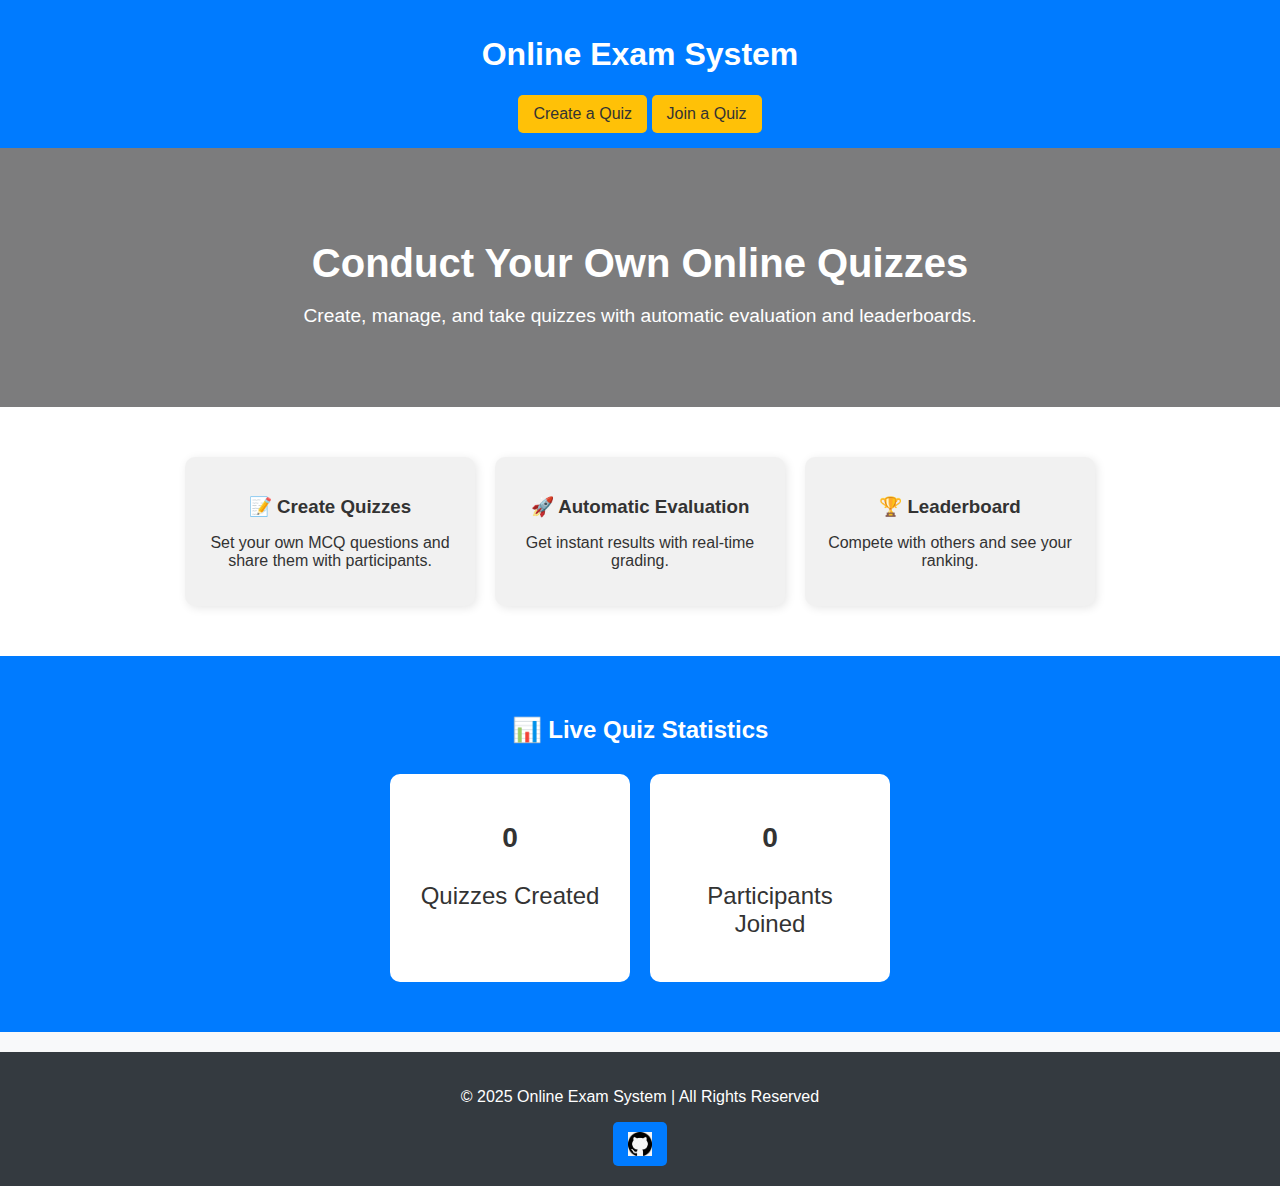
<file: index.html>
<!DOCTYPE html>
<html lang="en">
<head>
    <meta charset="UTF-8">
    <meta name="viewport" content="width=device-width, initial-scale=1.0">
    <title>Online Exam System</title>
    <link rel="stylesheet" href="styles.css">
    <script src="https://code.jquery.com/jquery-3.6.0.min.js"></script>
</head>
<body>

    <!-- Header -->
    <header>
        <h1>Online Exam System</h1>
        <nav>
            <a href="create-quiz.html" class="btn secondary">Create a Quiz</a>
            <a href="join-quiz.html" class="btn secondary">Join a Quiz</a>
        </nav>
    </header>

    <!-- Hero Section -->
<section class="hero">
    <div class="hero-content">
        <h2>Conduct Your Own Online Quizzes</h2>
        <p>Create, manage, and take quizzes with automatic evaluation and leaderboards.</p>
    </div>
</section>


    <!-- Features Section -->
    <section class="features">
        <div class="feature">
            <h3>📝 Create Quizzes</h3>
            <p>Set your own MCQ questions and share them with participants.</p>
        </div>
        <div class="feature">
            <h3>🚀 Automatic Evaluation</h3>
            <p>Get instant results with real-time grading.</p>
        </div>
        <div class="feature">
            <h3>🏆 Leaderboard</h3>
            <p>Compete with others and see your ranking.</p>
        </div>
    </section>

    <!-- Statistics Section -->
    <section class="stats">
        <h2>📊 Live Quiz Statistics</h2>
        <div class="stats-container">
            <div class="stat-box">
                <h3 id="quizCount">0</h3>
                <p>Quizzes Created</p>
            </div>
            <div class="stat-box">
                <h3 id="participantsCount">0</h3>
                <p>Participants Joined</p>
            </div>
        </div>
    </section>

    <!-- Footer Section -->
<footer>
    <p>&copy; 2025 Online Exam System | All Rights Reserved</p>
    <div class="social-links">
        <a href="https://github.com/2341316"><img src="github_logo.jpg" alt="GitHub"></a>
    </div>
</footer>

    <script>
        $(document).ready(function() {
            // Get total quizzes from localStorage
            let quizKeys = Object.keys(localStorage).filter(key => key.startsWith("quiz_"));
            let totalQuizzes = quizKeys.length;
            $("#quizCount").text(totalQuizzes);

            // Get total participants from localStorage
            let participantKeys = Object.keys(localStorage).filter(key => key.startsWith("participant_"));
            let totalParticipants = participantKeys.length;
            $("#participantsCount").text(totalParticipants);
        });
    </script>

</body>
</html>
</file>
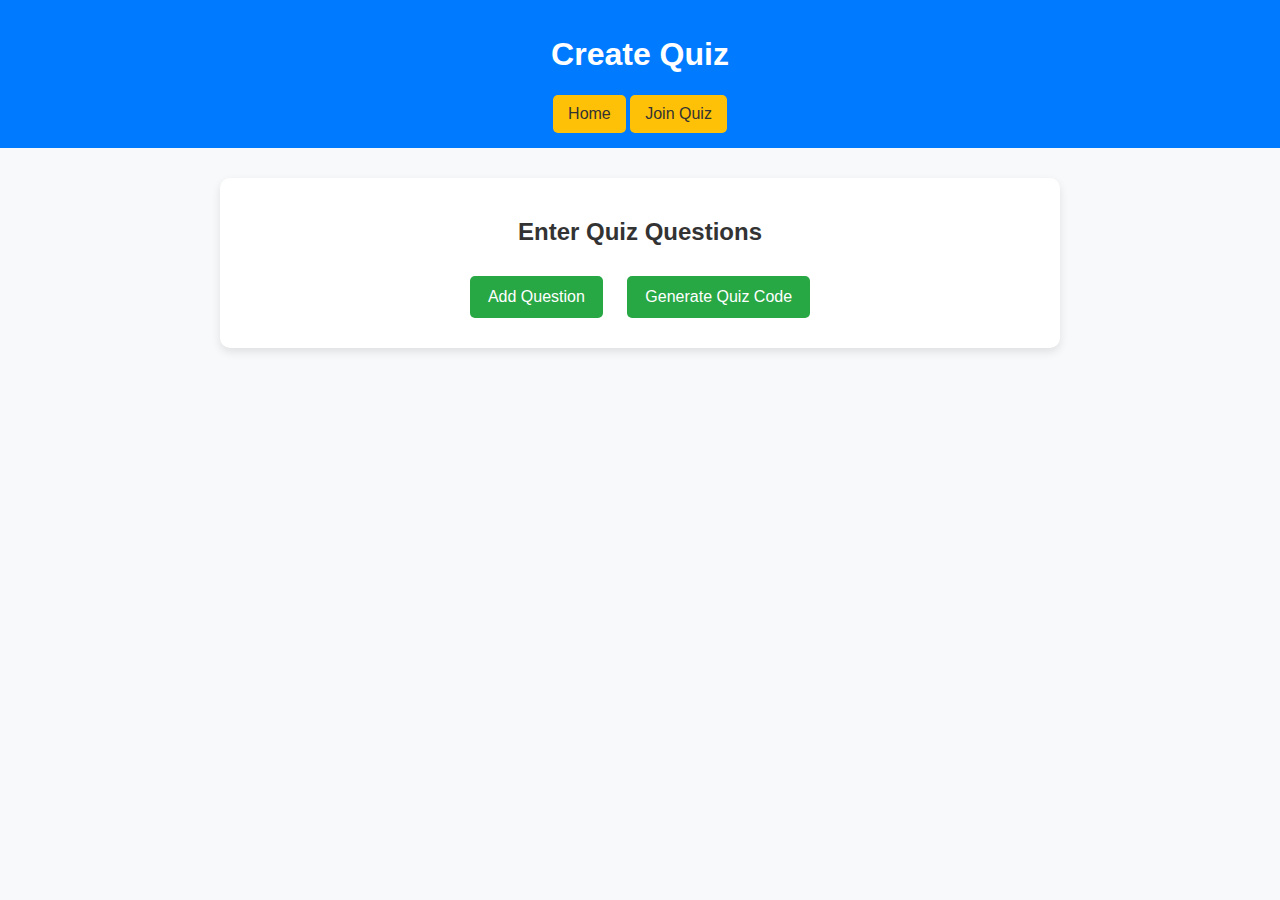
<file: create-quiz.html>
<!DOCTYPE html>
<html lang="en">
<head>
    <meta charset="UTF-8">
    <meta name="viewport" content="width=device-width, initial-scale=1.0">
    <title>Create Quiz</title>
    <link rel="stylesheet" href="styles.css">
    <script src="https://code.jquery.com/jquery-3.6.0.min.js"></script>
</head>
<body>
    <header>
        <h1>Create Quiz</h1>
        <nav>
            <a href="index.html" class="btn secondary">Home</a>
            <a href="join-quiz.html" class="btn secondary">Join Quiz</a>
        </nav>
    </header>
    <main>
        <h2>Enter Quiz Questions</h2>
        <form id="quizForm">
            <div id="questionList"></div>
            <button type="button" id="addQuestion">Add Question</button>
            <button type="submit">Generate Quiz Code</button>
        </form>
        <div id="quizCodeSection" style="display:none;">
            <h3>Your Quiz Code: <span id="quizCode"></span></h3>
            <p>Share this code with participants to join your quiz.</p>
        </div>
    </main>

    <script>
        $(document).ready(function() {
            $("#addQuestion").click(function() {
                $("#questionList").append(`
                    <div class="question">
                        <input type="text" placeholder="Enter question" class="questionText" required>
                        <input type="file" class="questionFile" accept="image/*,audio/*">
                        <input type="text" placeholder="Option 1" class="option" required>
                        <input type="text" placeholder="Option 2" class="option" required>
                        <input type="text" placeholder="Option 3" class="option" required>
                        <input type="text" placeholder="Option 4" class="option" required>
                        <select class="correctOption" required>
                            <option value="">Select Correct Answer</option>
                            <option value="1">Option 1</option>
                            <option value="2">Option 2</option>
                            <option value="3">Option 3</option>
                            <option value="4">Option 4</option>
                        </select>
                        <button type="button" class="removeQuestion">Remove</button>
                    </div>
                `);
            });

            // Remove question on click
            $(document).on("click", ".removeQuestion", function() {
                $(this).parent(".question").remove();
            });

            $("#quizForm").submit(async function(e) {
                e.preventDefault();

                let quizData = [];
                let fileUploadPromises = [];
                let valid = true;
                let maxFileSize = 500 * 1024; // 500KB limit for localStorage

                let questions = $(".question");
                if (questions.length === 0) {
                    alert("Please add at least one question before saving the quiz.");
                    return;
                }

                // Collect all question data
                questions.each(function(index) {
                    let questionText = $(this).find(".questionText").val().trim();
                    let fileInput = $(this).find(".questionFile")[0].files[0];
                    let options = $(this).find(".option").map(function() { return $(this).val().trim(); }).get();
                    let correctAnswer = $(this).find(".correctOption").val();
                    let fileDataPromise = Promise.resolve("");

                    if (questionText === "" || options.some(opt => opt === "") || correctAnswer === "") {
                        alert("Please complete all fields before submitting.");
                        valid = false;
                    }

                    if (fileInput) {
                        if (fileInput.size > maxFileSize) {
                            alert("File is too large! Please upload a file smaller than 500KB.");
                            valid = false;
                        } else {
                            let filePromise = new Promise((resolve) => {
                                let reader = new FileReader();
                                reader.onload = function(event) {
                                    resolve({ index: index, fileData: event.target.result });
                                };
                                reader.readAsDataURL(fileInput);
                            });
                            fileUploadPromises.push(filePromise);
                        }
                    }

                    quizData.push({ 
                        question: questionText, 
                        options: options, 
                        answer: correctAnswer,
                        file: "" // Placeholder, will update after Promise resolves
                    });
                });

                if (!valid) return;

                let fileResults = await Promise.all(fileUploadPromises);
                
                // Ensure the correct file is linked to the correct question
                fileResults.forEach(result => {
                    quizData[result.index].file = result.fileData;
                });

                try {
                    let quizCode = Math.random().toString(36).substr(2, 6).toUpperCase();
                    localStorage.setItem(`quiz_${quizCode}`, JSON.stringify(quizData));

                    $("#quizCode").text(quizCode);
                    $("#quizCodeSection").show();
                } catch (error) {
                    alert("Error saving quiz. Large files cannot be stored in localStorage.");
                }
            });
        });
    </script>    
</body>
</html>
</file>
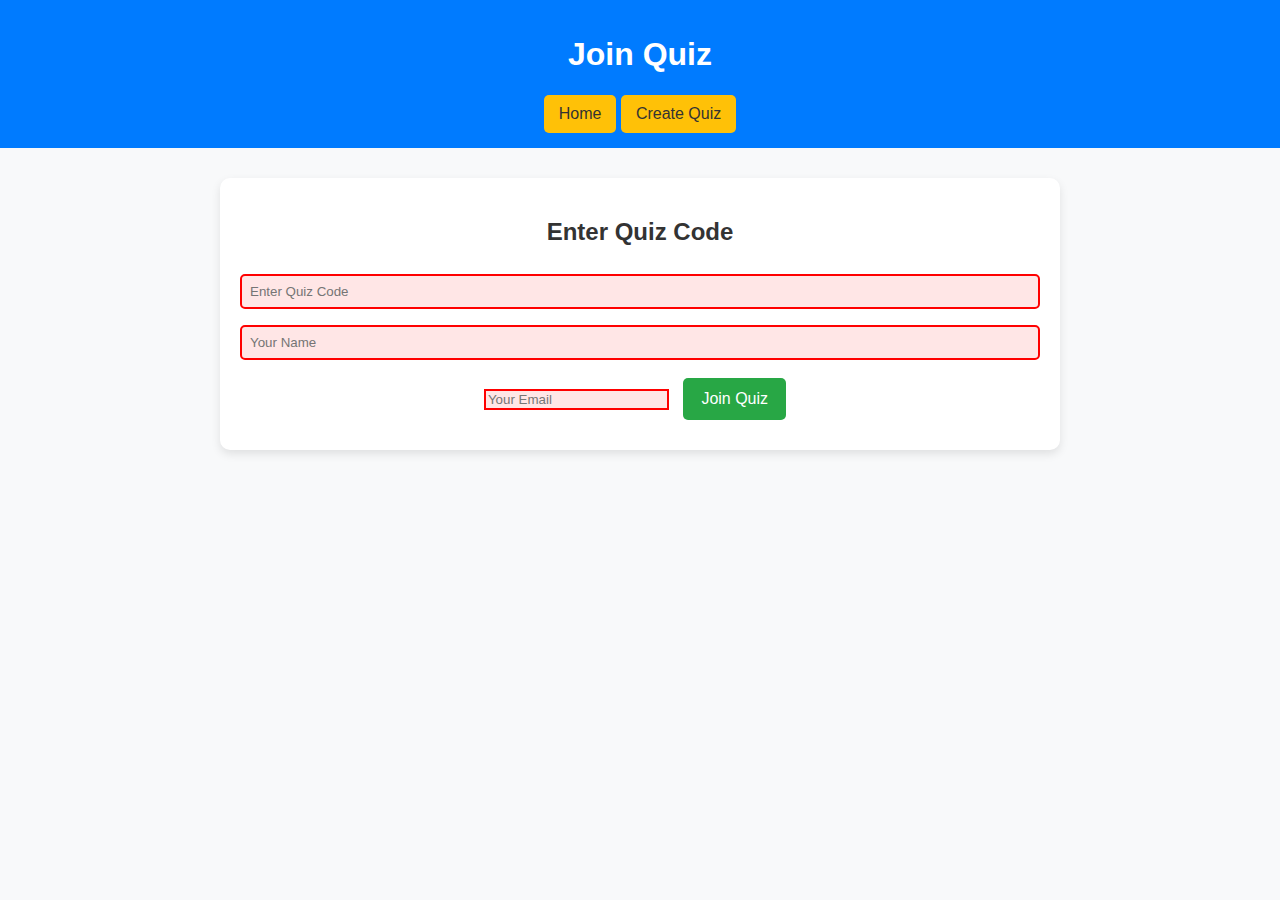
<file: join-quiz.html>
<!DOCTYPE html>
<html lang="en">
<head>
    <meta charset="UTF-8">
    <meta name="viewport" content="width=device-width, initial-scale=1.0">
    <title>Join Quiz</title>
    <link rel="stylesheet" href="styles.css">
    <script src="https://code.jquery.com/jquery-3.6.0.min.js"></script>
</head>
<body>
    <header>
        <h1>Join Quiz</h1>
        <nav>
            <a href="index.html" class="btn secondary">Home</a>
            <a href="create-quiz.html" class="btn secondary">Create Quiz</a>
        </nav>
    </header>
    <main>
        <h2>Enter Quiz Code</h2>
        <form id="joinQuizForm">
            <input type="text" id="quizCodeInput" placeholder="Enter Quiz Code" required>
            <input type="text" id="nameInput" placeholder="Your Name" required>
            <input type="email" id="emailInput" placeholder="Your Email" required>
            <button type="submit">Join Quiz</button>
        </form>
    </main>

    <script>
        $("#joinQuizForm").submit(function(e) {
            e.preventDefault();

            let quizCode = $("#quizCodeInput").val().toUpperCase().trim();
            let name = $("#nameInput").val().trim();
            let email = $("#emailInput").val().trim();

            // Validation: Check if fields are empty
            if (quizCode === "" || name === "" || email === "") {
                alert("Please fill in all fields before joining the quiz.");
                return;
            }

            // Check if quiz exists
            if (localStorage.getItem(`quiz_${quizCode}`)) {
                // Save user details
                localStorage.setItem("currentUserName", name);
                localStorage.setItem("currentUserEmail", email);
                localStorage.setItem(`participant_${quizCode}_${email}`, JSON.stringify({ name, email }));

                // Redirect to quiz page
                window.location.href = `take-quiz.html?code=${quizCode}`;
            } else {
                alert("Invalid Quiz Code! Please check and try again.");
            }
        });
    </script>
</body>
</html>
</file>
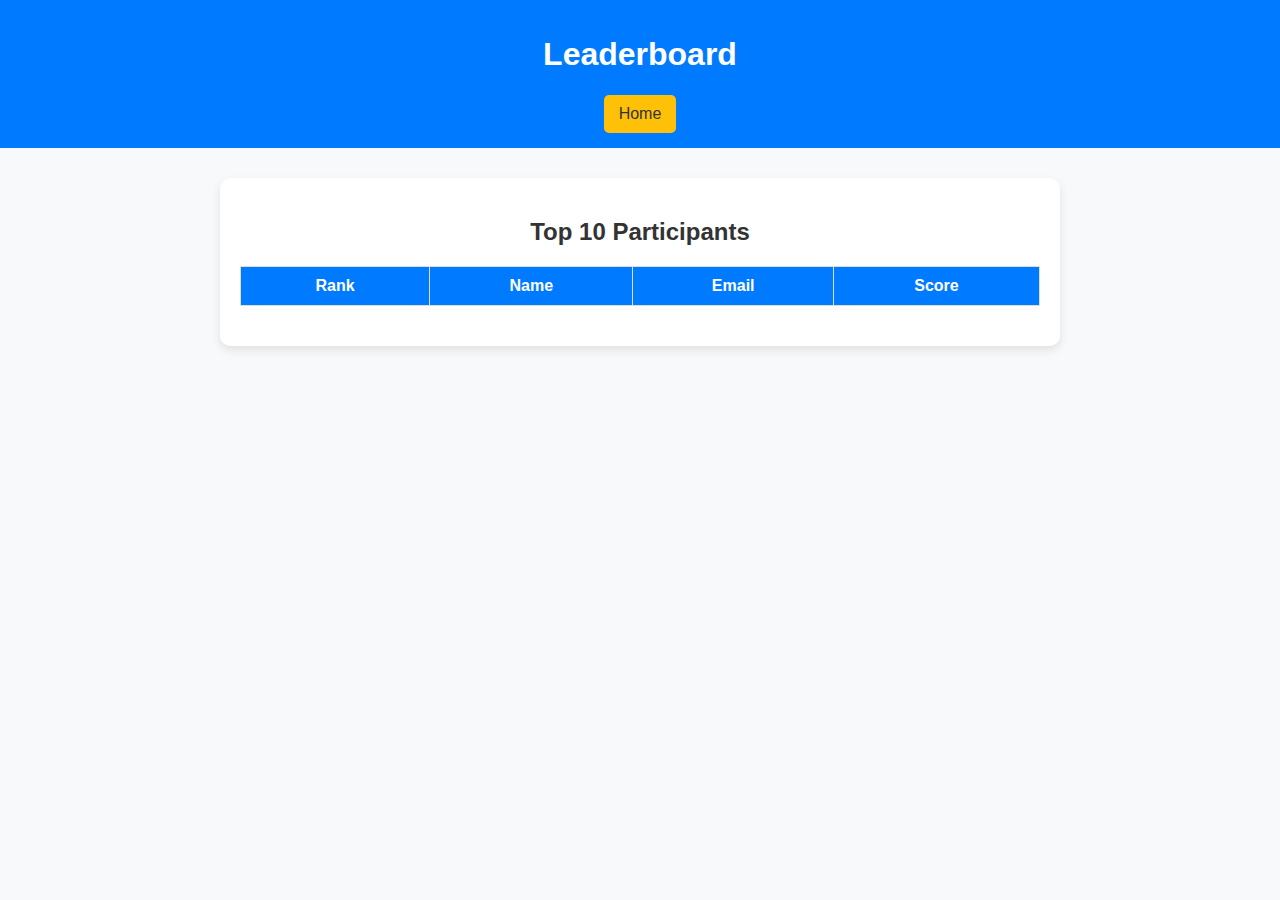
<file: leaderboard.html>
<!DOCTYPE html>
<html lang="en">
<head>
    <meta charset="UTF-8">
    <meta name="viewport" content="width=device-width, initial-scale=1.0">
    <title>Quiz Leaderboard</title>
    <link rel="stylesheet" href="styles.css">
    <script src="https://code.jquery.com/jquery-3.6.0.min.js"></script>
</head>
<body>
    <header>
        <h1>Leaderboard</h1>
        <nav>
            <a href="index.html" class="btn secondary">Home</a>
        </nav>
    </header>
    <main>
        <h2>Top 10 Participants</h2>
        <table>
            <thead>
                <tr>
                    <th>Rank</th>
                    <th>Name</th>
                    <th>Email</th>
                    <th>Score</th>
                </tr>
            </thead>
            <tbody id="leaderboardBody"></tbody>
        </table>
    </main>

    <script>
        $(document).ready(function() {
            let params = new URLSearchParams(window.location.search);
            let quizCode = params.get("code");
            let participants = [];

            // Retrieve all participants for the given quiz code
            for (let key in localStorage) {
                if (key.startsWith(`result_${quizCode}_`)) {
                    let email = key.split("_")[2];
                    let score = localStorage.getItem(key);
                    let participantData = JSON.parse(localStorage.getItem(`participant_${quizCode}_${email}`));

                    if (participantData) {
                        participants.push({ name: participantData.name, email: email, score: parseInt(score) });
                    }
                }
            }

            // Sort participants by score in descending order
            participants.sort((a, b) => b.score - a.score);

            // Display only the top 10 participants
            let rank = 1;
            participants.slice(0, 10).forEach(participant => {
                $("#leaderboardBody").append(`
                    <tr>
                        <td>${rank}</td>
                        <td>${participant.name}</td>
                        <td>${participant.email}</td>
                        <td>${participant.score}</td>
                    </tr>
                `);
                rank++;
            });
        });
    </script>
</body>
</html>
</file>
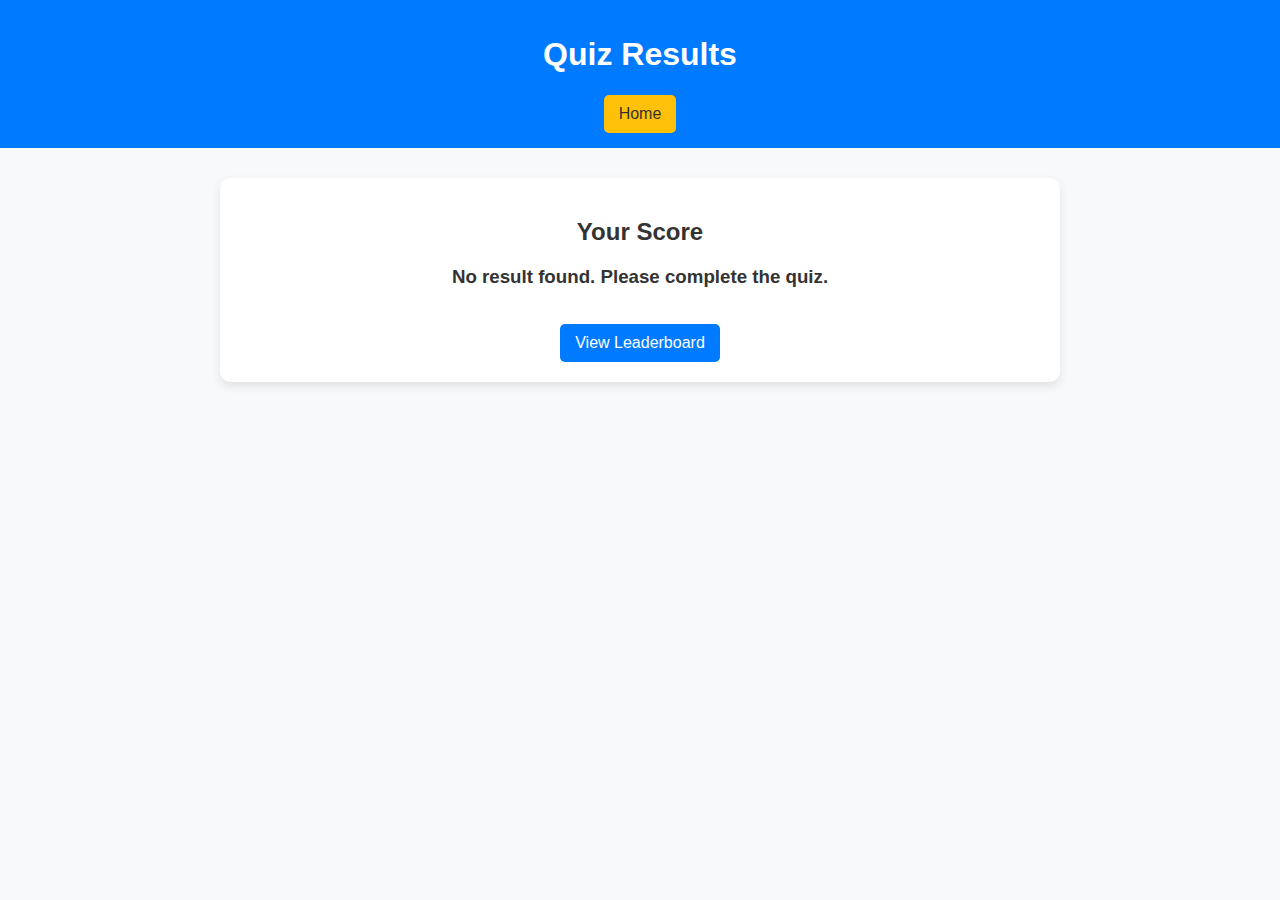
<file: result.html>
<!DOCTYPE html>
<html lang="en">
<head>
    <meta charset="UTF-8">
    <meta name="viewport" content="width=device-width, initial-scale=1.0">
    <title>Quiz Results</title>
    <link rel="stylesheet" href="styles.css">
    <script src="https://code.jquery.com/jquery-3.6.0.min.js"></script>
</head>
<body>
    <header>
        <h1>Quiz Results</h1>
        <nav>
            <a href="index.html" class="btn secondary">Home</a>
        </nav>
    </header>
    <main>
        <h2>Your Score</h2>
        <div id="resultDisplay"></div>
        <br>
        <a id="leaderboardLink" href="#">View Leaderboard</a>
    </main>

    <script>
        $(document).ready(function() {
            let params = new URLSearchParams(window.location.search);
            let quizCode = params.get("code");
            let email = params.get("email");
    
            let score = localStorage.getItem(`result_${quizCode}_${email}`);
            let participantData = JSON.parse(localStorage.getItem(`participant_${quizCode}_${email}`));
    
            if (score !== null && participantData) {
                $("#resultDisplay").html(`
                    <h3>${participantData.name}, your Score: ${score}</h3>
                `);
                $("#leaderboardLink").attr("href", `leaderboard.html?code=${quizCode}`);
            } else {
                $("#resultDisplay").html("<h3>No result found. Please complete the quiz.</h3>");
            }
        });
    </script>    
</body>
</html>
</file>
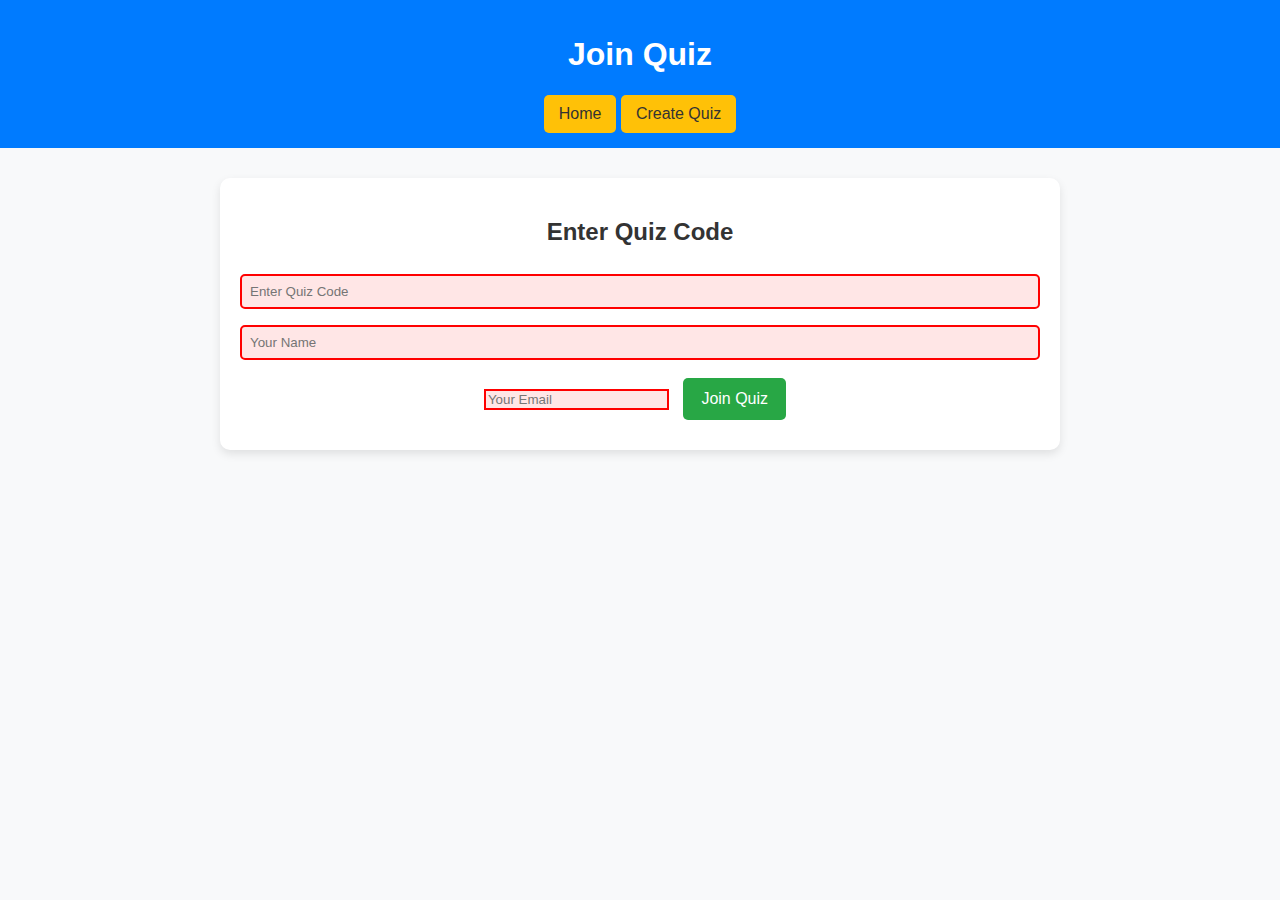
<file: take-quiz.html>
<!DOCTYPE html>
<html lang="en">
<head>
    <meta charset="UTF-8">
    <meta name="viewport" content="width=device-width, initial-scale=1.0">
    <title>Take Quiz</title>
    <link rel="stylesheet" href="styles.css">
    <script src="https://code.jquery.com/jquery-3.6.0.min.js"></script>
</head>
<body>
    <header>
        <h1>Take Quiz</h1>
        <nav>
            <a href="index.html" class="btn secondary">Home</a>
            <a href="create-quiz.html" class="btn secondary">Create Quiz</a>
        </nav>
    </header>
    <main>
        <h2>Answer the Quiz</h2>
        <form id="quizAttempt">
            <div id="quizQuestions"></div>
            <button type="submit">Submit Quiz</button>
        </form>
    </main>

    <script>
        $(document).ready(function() {
            let params = new URLSearchParams(window.location.search);
            let quizCode = params.get("code");

            let userName = localStorage.getItem("currentUserName");
            let userEmail = localStorage.getItem("currentUserEmail");

            if (!userName || !userEmail) {
                alert("You must enter your Name and Email before taking the quiz.");
                window.location.href = "join-quiz.html";
                return;
            }

            let quizData = JSON.parse(localStorage.getItem(`quiz_${quizCode}`));

            if (quizData) {
                quizData.forEach((q, index) => {
                    let optionsHTML = q.options.map((opt, i) => `
                        <label>
                            <input type="radio" name="q${index}" value="${i+1}">
                            ${opt}
                        </label>
                    `).join("<br>");

                    let mediaHTML = "";
                    if (q.file) {
                        if (q.file.startsWith("data:image")) {
                            mediaHTML = `<img src="${q.file}" alt="Question Image" class="question-image">`;
                        } else if (q.file.startsWith("data:audio")) {
                            mediaHTML = `<audio controls><source src="${q.file}" type="audio/mp3">Your browser does not support the audio element.</audio>`;
                        }
                    }

                    $("#quizQuestions").append(`
                        <div class="quiz-box">
                            <p><strong>${q.question}</strong></p>
                            ${mediaHTML}
                            ${optionsHTML}
                        </div>
                    `);
                });
            } else {
                alert("Invalid Quiz Code! Redirecting to home...");
                window.location.href = "index.html";
            }

            // ✅ Quiz Submission and Redirect to Results Page
            $("#quizAttempt").submit(function(e) {
                e.preventDefault();
                let score = 0;

                quizData.forEach((q, index) => {
                    let selectedOption = $(`input[name=q${index}]:checked`).val();
                    if (selectedOption == q.answer) {
                        score++;
                    }
                });

                // ✅ Save the result in localStorage
                localStorage.setItem(`result_${quizCode}_${userEmail}`, score);

                alert(`Your Score: ${score}/${quizData.length}`);

                // ✅ Redirect to results page after submission
                window.location.href = `result.html?code=${quizCode}&email=${userEmail}`;
            });
        });
    </script>        
</body>
</html>
</file>
<file: styles.css>
/* General Styles */
body {
    font-family: 'Arial', sans-serif;
    background-color: #f8f9fa;
    color: #333;
    text-align: center;
    margin: 0;
    padding: 0;
}

/* Header */
header {
    background: #007bff;
    color: white;
    padding: 15px;
}

nav a:hover {
    text-decoration: underline;
}

/* Main Container */
main {
    max-width: 800px;
    margin: 30px auto;
    background: white;
    padding: 20px;
    border-radius: 10px;
    box-shadow: 0px 4px 10px rgba(0, 0, 0, 0.1);
}

/* Buttons */
button {
    background: #28a745;
    color: white;
    padding: 12px 18px;
    border: none;
    cursor: pointer;
    font-size: 16px;
    border-radius: 5px;
    margin: 10px;
    transition: 0.3s;
}

button:hover {
    background: #218838;
}

.btn.secondary {
    background: #ffc107;
    color: #333;
}

.btn.secondary:hover {
    background: #e0a800;
}

/* Hero Section */
.hero {
    background: linear-gradient(rgba(0,0,0,0.5), rgba(0,0,0,0.5)), url('https://source.unsplash.com/1600x900/?education,quiz');
    background-size: cover;
    background-position: center;
    padding: 60px 20px;
    color: white;
    text-align: center;
}

.hero h2 {
    font-size: 2.5em;
    margin-bottom: 10px;
}

.hero p {
    font-size: 1.2em;
    margin-bottom: 20px;
}

/* Features Section */
.features {
    display: flex;
    justify-content: center;
    flex-wrap: wrap;
    padding: 40px 20px;
    background: #ffffff;
}

.feature {
    background: #f1f1f1;
    padding: 20px;
    margin: 10px;
    width: 250px;
    border-radius: 10px;
    text-align: center;
    box-shadow: 2px 2px 10px rgba(0, 0, 0, 0.1);
}

.feature h3 {
    margin-bottom: 10px;
}

/* Quiz Box (Question Display) */
.quiz-box {
    background: #f1f1f1;
    padding: 15px;
    margin: 10px 0;
    border-radius: 5px;
    text-align: left;
}

/* Quiz Stats Section */
.stats {
    background: #007bff;
    color: white;
    padding: 40px 20px;
}

.stats h2 {
    margin-bottom: 20px;
}

.stats-container {
    display: flex;
    justify-content: center;
    flex-wrap: wrap;
}

.stat-box {
    background: white;
    color: #333;
    padding: 20px;
    margin: 10px;
    width: 200px;
    border-radius: 10px;
    font-size: 1.5em;
    text-align: center;
}

/* Radio Button Styles */
input[type="radio"] {
    margin-right: 5px;
}

/* Table (Leaderboard, Results) */
table {
    width: 100%;
    border-collapse: collapse;
    margin: 20px 0;
}

th, td {
    padding: 10px;
    border: 1px solid #ddd;
    text-align: center;
}

th {
    background: #007bff;
    color: white;
}

/* Links */
a {
    display: inline-block;
    padding: 10px 15px;
    background: #007bff;
    color: white;
    text-decoration: none;
    border-radius: 5px;
}

a:hover {
    background: #0056b3;
}

/* Question Box (Each Question in Quiz Creation) */
.question {
    background: #f8f8f8;
    padding: 15px;
    margin: 10px 0;
    border-radius: 8px;
    position: relative;
    box-shadow: 0px 2px 6px rgba(0, 0, 0, 0.1);
}

/* Form Fields */
input[type="text"], input[type="file"], select {
    width: calc(100% - 20px);
    padding: 8px;
    margin: 8px 0;
    border: 1px solid #ccc;
    border-radius: 5px;
}

/* Error Highlighting */
input:invalid, select:invalid {
    border: 2px solid red;
    background-color: #ffe6e6;
}

/* Image Preview Styles */
.question-image {
    max-width: 100%;
    height: auto;
    margin-top: 10px;
    border-radius: 5px;
    box-shadow: 0px 4px 6px rgba(0, 0, 0, 0.1);
}

/* Remove Question Button */
button.removeQuestion {
    background: #dc3545;
    color: white;
    border: none;
    padding: 8px;
    cursor: pointer;
    border-radius: 5px;
    margin-top: 10px;
}

button.removeQuestion:hover {
    background: #c82333;
}

/* Footer */
footer {
    background: #343a40;
    color: white;
    padding: 20px;
    text-align: center;
    margin-top: 20px;
}

/* Responsive Design */
@media (max-width: 768px) {
    main {
        width: 90%;
        padding: 15px;
    }

    nav a {
        font-size: 16px;
        margin: 10px;
    }

    button {
        font-size: 14px;
        padding: 8px;
    }

    th, td {
        font-size: 14px;
        padding: 8px;
    }

    .features, .stats-container {
        flex-direction: column;
        align-items: center;
    }

    .feature, .stat-box {
        width: 80%;
    }
}

/* Footer Styles */
footer {
    background: #343a40;
    color: white;
    padding: 20px;
    text-align: center;
    margin-top: 20px;
}

footer a {
    color: #ffc107;
    text-decoration: none;
    margin: 0 10px;
}

footer a:hover {
    text-decoration: underline;
}

.social-links a {
    margin: 0 5px;
}

.social-links img {
    width: 24px;
    height: 24px;
    vertical-align: middle;
}
</file>
